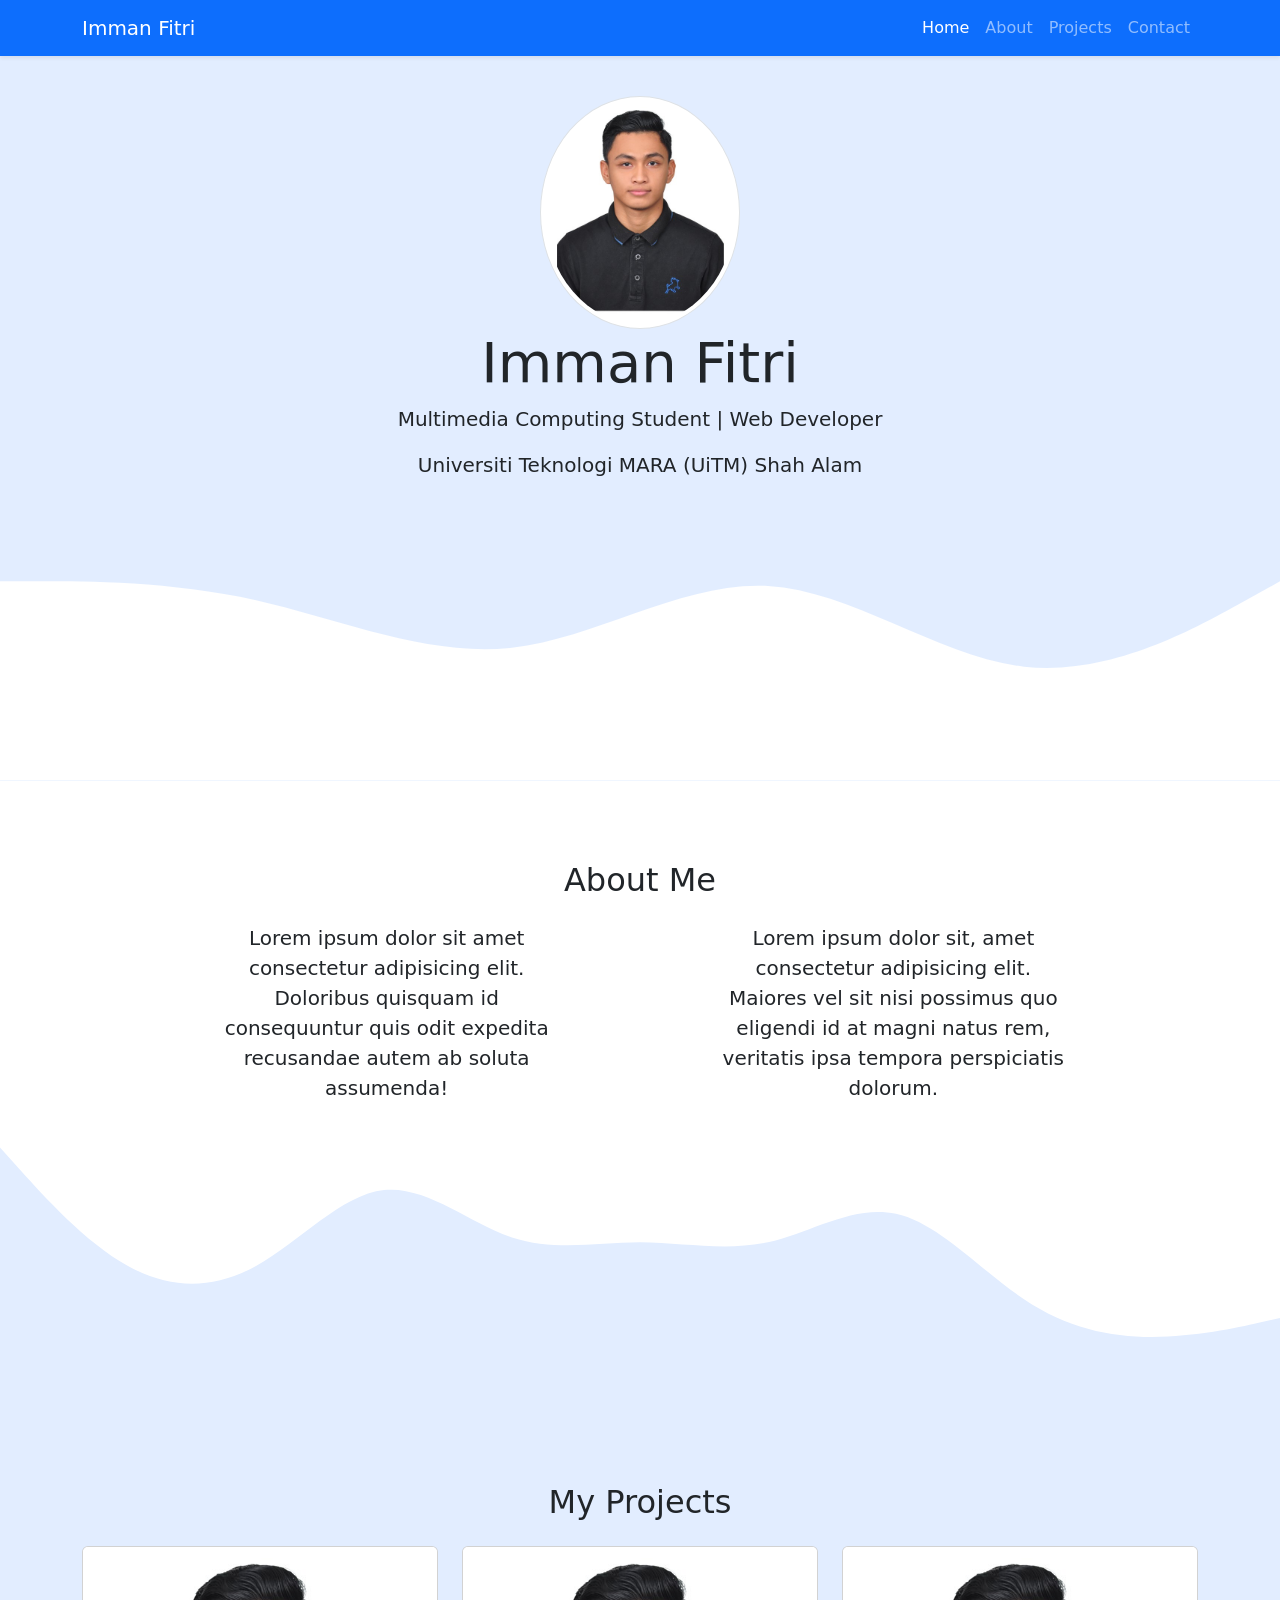
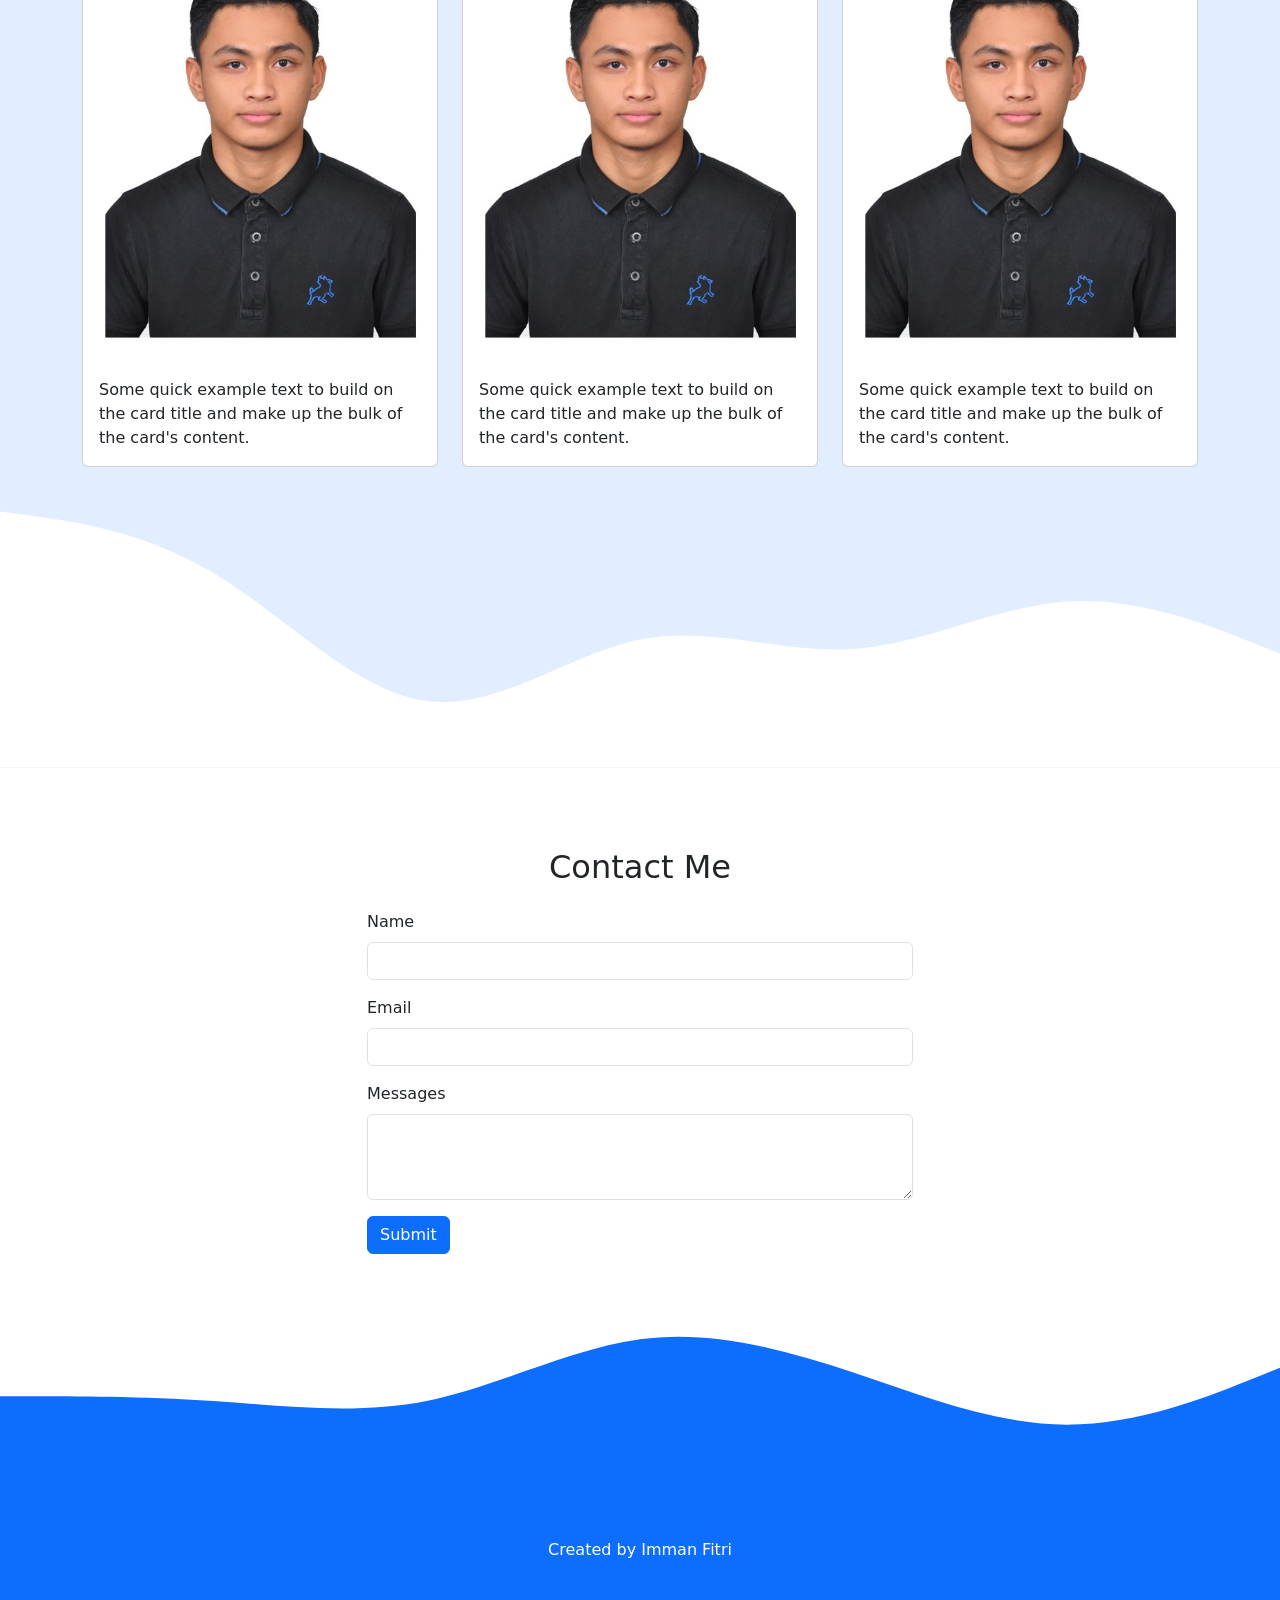
<file: personalportfolio/portfolio/index.html>
<!DOCTYPE html>
<html lang="en">
  <head>
    <meta charset="utf-8" />
    <meta name="viewport" content="width=device-width, initial-scale=1" />
    <title>Personal Portfolio | Imman Fitri</title>
    <link href="https://cdn.jsdelivr.net/npm/bootstrap@5.2.0-beta1/dist/css/bootstrap.min.css" rel="stylesheet" integrity="sha384-0evHe/X+R7YkIZDRvuzKMRqM+OrBnVFBL6DOitfPri4tjfHxaWutUpFmBp4vmVor" crossorigin="anonymous" />
    <link rel="stylesheet" href="style.css" />
  </head>

  <body id="home">
    <!-- Navbar -->
    <nav class="navbar navbar-expand-lg navbar-dark bg-primary shadow-sm fixed-top">
      <div class="container">
        <a class="navbar-brand" href="#">Imman Fitri</a>
        <button class="navbar-toggler" type="button" data-bs-toggle="collapse" data-bs-target="#navbarNav" aria-controls="navbarNav" aria-expanded="false" aria-label="Toggle navigation">
          <span class="navbar-toggler-icon"></span>
        </button>
        <div class="collapse navbar-collapse" id="navbarNav">
          <ul class="navbar-nav ms-auto">
            <li class="nav-item">
              <a class="nav-link active" aria-current="page" href="#home">Home</a>
            </li>
            <li class="nav-item">
              <a class="nav-link" href="#about">About</a>
            </li>
            <li class="nav-item">
              <a class="nav-link" href="#projects">Projects</a>
            </li>
            <li class="nav-item">
              <a class="nav-link" href="#contact">Contact</a>
            </li>
          </ul>
        </div>
      </div>
    </nav>
    <!-- End Navbar -->

    <!-- Jumpbotron -->
    <section class="jumbotron text-center">
      <img src="img/Imman.jpg" alt="Imman Fitri" width="200" class="rounded-circle img-thumbnail" />
      <h1 class="display-4">Imman Fitri</h1>
      <p class="lead">Multimedia Computing Student | Web Developer</p>
      <p class="lead">Universiti Teknologi MARA (UiTM) Shah Alam</p>

      <svg xmlns="http://www.w3.org/2000/svg" viewBox="0 0 1440 320">
        <path
          fill="#ffffff"
          fill-opacity="1"
          d="M0,96L48,96C96,96,192,96,288,117.3C384,139,480,181,576,170.7C672,160,768,96,864,101.3C960,107,1056,181,1152,192C1248,203,1344,149,1392,122.7L1440,96L1440,320L1392,320C1344,320,1248,320,1152,320C1056,320,960,320,864,320C768,320,672,320,576,320C480,320,384,320,288,320C192,320,96,320,48,320L0,320Z"
        ></path>
      </svg>
    </section>
    <!-- End Jumpbotron -->

    <!--About-->
    <section id="about">
      <div class="container">
        <div class="row text-center mb-3">
          <div class="col">
            <h2>About Me</h2>
          </div>
        </div>
        <div class="row justify-content-evenly fs-5 text-center">
          <div class="col-md-4">
            <p>Lorem ipsum dolor sit amet consectetur adipisicing elit. Doloribus quisquam id consequuntur quis odit expedita recusandae autem ab soluta assumenda!</p>
          </div>
          <div class="col-md-4">
            <p>Lorem ipsum dolor sit, amet consectetur adipisicing elit. Maiores vel sit nisi possimus quo eligendi id at magni natus rem, veritatis ipsa tempora perspiciatis dolorum.</p>
          </div>
        </div>
      </div>
      <svg xmlns="http://www.w3.org/2000/svg" viewBox="0 0 1440 320">
        <path
          fill="#e2edff"
          fill-opacity="1"
          d="M0,32L24,58.7C48,85,96,139,144,165.3C192,192,240,192,288,165.3C336,139,384,85,432,80C480,75,528,117,576,133.3C624,149,672,139,720,138.7C768,139,816,149,864,138.7C912,128,960,96,1008,106.7C1056,117,1104,171,1152,202.7C1200,235,1248,245,1296,245.3C1344,245,1392,235,1416,229.3L1440,224L1440,320L1416,320C1392,320,1344,320,1296,320C1248,320,1200,320,1152,320C1104,320,1056,320,1008,320C960,320,912,320,864,320C816,320,768,320,720,320C672,320,624,320,576,320C528,320,480,320,432,320C384,320,336,320,288,320C240,320,192,320,144,320C96,320,48,320,24,320L0,320Z"
        ></path>
      </svg>
    </section>
    <!-- End About-->

    <!--Project-->
    <section id="projects">
      <div class="container">
        <div class="row text-center mb-3">
          <div class="col">
            <h2>My Projects</h2>
          </div>
        </div>
        <div class="row">
          <div class="col-md-4 mb-3">
            <div class="card">
              <img src="img/Imman.jpg" class="card-img-top" alt="pro1" />
              <div class="card-body">
                <p class="card-text">Some quick example text to build on the card title and make up the bulk of the card's content.</p>
              </div>
            </div>
          </div>
          <div class="col-md-4 mb-3">
            <div class="card">
              <img src="img/Imman.jpg" class="card-img-top" alt="pro2" />
              <div class="card-body">
                <p class="card-text">Some quick example text to build on the card title and make up the bulk of the card's content.</p>
              </div>
            </div>
          </div>
          <div class="col-md-4 mb-3">
            <div class="card">
              <img src="img/Imman.jpg" class="card-img-top" alt="pro3" />
              <div class="card-body">
                <p class="card-text">Some quick example text to build on the card title and make up the bulk of the card's content.</p>
              </div>
            </div>
          </div>
        </div>
      </div>

      <svg xmlns="http://www.w3.org/2000/svg" viewBox="0 0 1440 320">
        <path
          fill="#fff"
          fill-opacity="1"
          d="M0,32L40,37.3C80,43,160,53,240,101.3C320,149,400,235,480,245.3C560,256,640,192,720,176C800,160,880,192,960,186.7C1040,181,1120,139,1200,133.3C1280,128,1360,160,1400,176L1440,192L1440,320L1400,320C1360,320,1280,320,1200,320C1120,320,1040,320,960,320C880,320,800,320,720,320C640,320,560,320,480,320C400,320,320,320,240,320C160,320,80,320,40,320L0,320Z"
        ></path>
      </svg>
    </section>
    <!--End Project-->

    <!--Contact-->
    <section id="contact">
      <div class="container">
        <div class="row text-center mb-3">
          <div class="col">
            <h2>Contact Me</h2>
          </div>
        </div>
        <div class="row justify-content-center">
          <div class="col-md-6">
            <form>
              <div class="mb-3">
                <label for="name" class="form-label">Name</label>
                <input type="text" class="form-control" id="name" aria-describedby="name" />
              </div>

              <div class="mb-3">
                <label for="email" class="form-label">Email</label>
                <input type="email" class="form-control" id="email" aria-describedby="email" />
              </div>

              <div class="mb-3">
                <label for="msg" class="form-label">Messages</label>
                <textarea class="form-control" id="msg" rows="3"></textarea>
              </div>

              <button type="submit" class="btn btn-primary">Submit</button>
            </form>
          </div>
        </div>
      </div>

      <svg xmlns="http://www.w3.org/2000/svg" viewBox="0 0 1440 320">
        <path
          fill="#0d6efd"
          fill-opacity="1"
          d="M0,160L40,160C80,160,160,160,240,165.3C320,171,400,181,480,165.3C560,149,640,107,720,96C800,85,880,107,960,133.3C1040,160,1120,192,1200,192C1280,192,1360,160,1400,144L1440,128L1440,320L1400,320C1360,320,1280,320,1200,320C1120,320,1040,320,960,320C880,320,800,320,720,320C640,320,560,320,480,320C400,320,320,320,240,320C160,320,80,320,40,320L0,320Z"
        ></path>
      </svg>
    </section>
    <!--End Contact-->

    <!--Footer-->
    <footer class="bg-primary text-white text-center pb-5">
      <p>Created by Imman Fitri</p>
    </footer>
    <!--End Footer-->

    <script src="https://cdn.jsdelivr.net/npm/bootstrap@5.2.0-beta1/dist/js/bootstrap.bundle.min.js" integrity="sha384-pprn3073KE6tl6bjs2QrFaJGz5/SUsLqktiwsUTF55Jfv3qYSDhgCecCxMW52nD2" crossorigin="anonymous"></script>
  </body>
</html>
</file>
<file: personalportfolio/portfolio/style.css>
.jumbotron {
  padding-top: 6rem;
  background-color: #e2edff;
}

#projects {
  background-color: #e2edff;
}

section {
  padding-top: 5rem;
}
</file>
